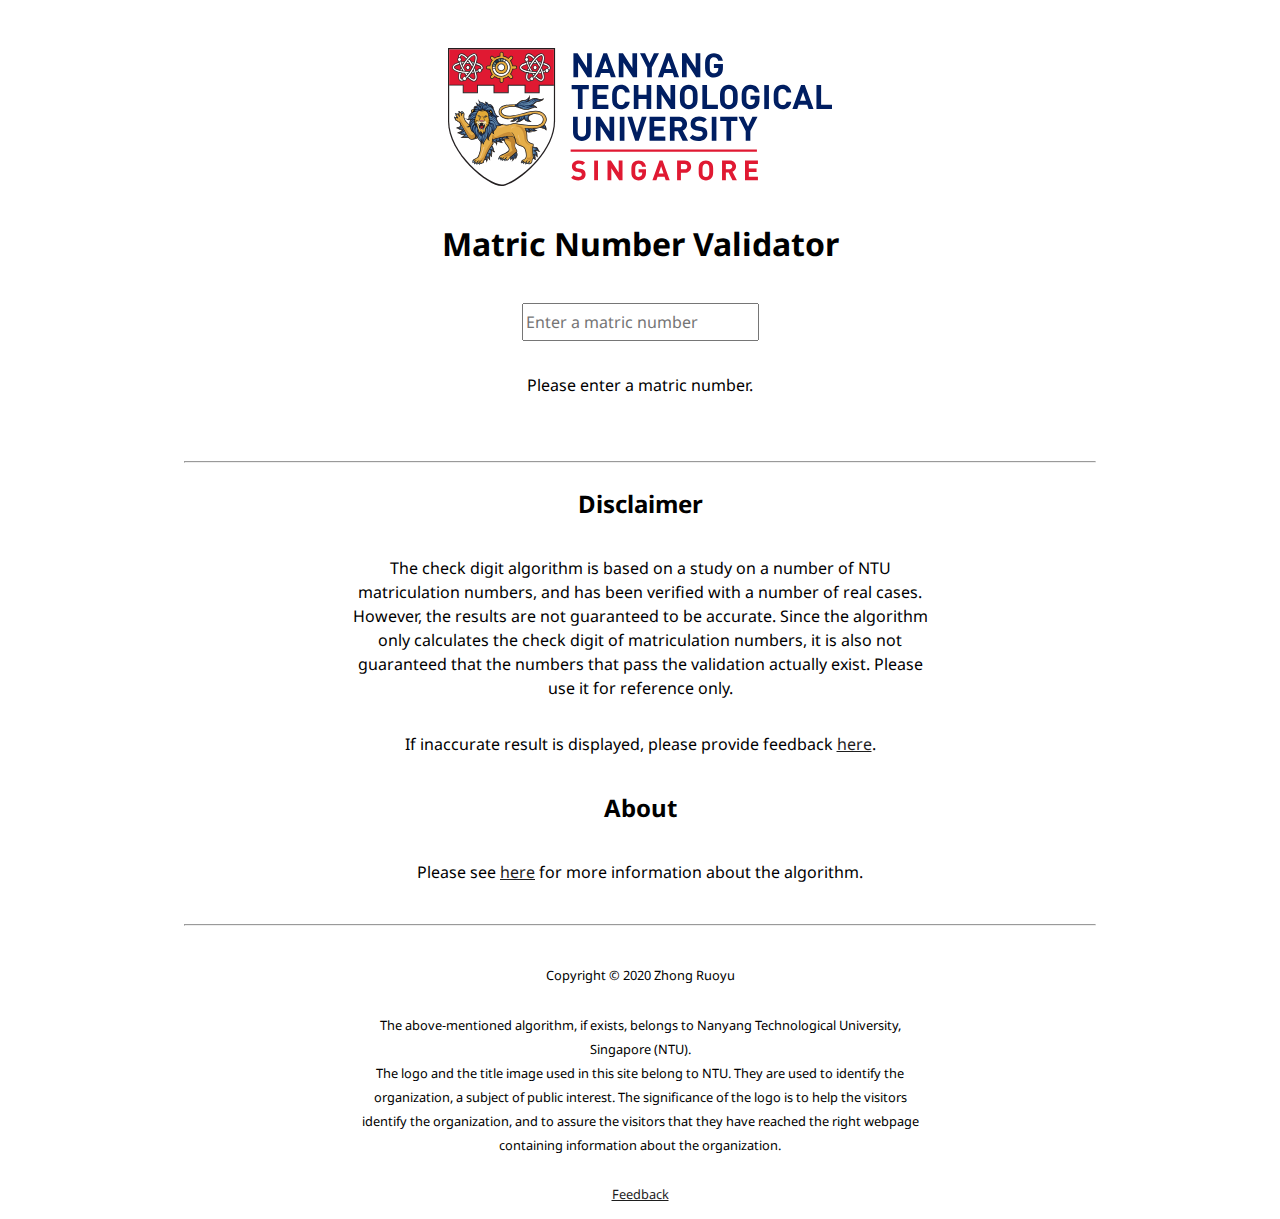
<file: index.html>
<!-- Copyright (c) 2020 Zhong Ruoyu -->

<!DOCTYPE html>
<html>

  <head>
    <title>NTU Matric Number Validator</title>
    <meta name="viewport" content="width=device-width, initial-scale=1.0" />
    <link rel="icon" type="image/png" href="assets/favicons/favicon-32.png" sizes="32x32" />
    <link rel="icon" type="image/png" href="assets/favicons/favicon-128.png" sizes="128x128" />
    <link rel="stylesheet" href="assets/style.css" />
    <link href="https://fonts.googleapis.com/css2?family=Noto+Sans:ital,wght@0,400;0,700;1,400;1,700&display=swap"
      rel="stylesheet" />
    <script src="scripts/ntu_matric.js"></script>
  </head>

  <body>
    <header>
      <img src="assets/NTU.svg" alt="Nanyang Technological University, Singapore" class="titleImage" />
      <h1>Matric Number Validator</h1>
    </header>
    <p><input id="input" type="text" placeholder="Enter a matric number" onkeyup="validate()" /></p>
    <p id="result">Please enter a matric number.</p>
    <hr />
    <h2>Disclaimer</h2>
    <p>
      The check digit algorithm is based on a study on a number of NTU
      matriculation numbers, and has been verified with a number of real
      cases. However, the results are not guaranteed to be accurate. Since
      the algorithm only calculates the check digit of matriculation
      numbers, it is also not guaranteed that the numbers that pass the
      validation actually exist. Please use it for reference only.
    </p>
    <p>
      If inaccurate result is displayed, please provide feedback
      <a href="https://github.com/ZhongRuoyu/ntu-matric-number/issues" target="_blank">here</a>.
    </p>
    <h2>About</h2>
    <p>
      Please see
      <a href="https://zhongruoyu.github.io/projects/2020-07/ntu-matric-number/" target="_blank">here</a>
      for more information about the algorithm.
    </p>
    <hr />
    <footer id="about">
      <p>
        Copyright © 2020 Zhong Ruoyu
      </p>
      <p>
        The above-mentioned algorithm, if exists, belongs to Nanyang
        Technological University, Singapore (NTU).
        <br />
        The logo and the title image used in this site belong to NTU.
        They are used to identify the organization, a subject of public
        interest. The significance of the logo is to help the visitors
        identify the organization, and to assure the visitors that they
        have reached the right webpage containing information about the
        organization.
      </p>
      <p>
        <a href="https://github.com/ZhongRuoyu/ntu-matric-number/issues" target="_blank">Feedback</a>
      </p>
    </footer>
  </body>

</html>
</file>
<file: assets/style.css>
body {
    width: 80%;
    min-width: 400px;
    max-width: 960px;
    margin: auto;
    font-family: "Noto Sans", sans-serif;
    text-align: center;
}
body {
    animation: opac 1s;
}
@keyframes opac {
    from {
        opacity: 0;
    }
    to {
        opacity: 1;
    }
}

footer {
    font-size: 0.8em;
}

img {
    margin: 10px;
    width: 50%;
}
img.titleImage {
    width: 40%;
    min-width: 200px;
    max-width: 576px;
    margin-top: 5%;
}

p {
    width: 60%;
    min-width: 360px;
    display: inline-block;
    line-height: 1.5rem;
}
p#result {
    height: 3rem;
}

a {
    color: #1e1e1e;
}

hr {
    margin: 1.5rem;
}

input {
    height: 2em;
    font-size: 1em;
    font-family: "Noto Sans", sans-serif;
}
[id="input"]input[type="text"] {
    width: 36%;
    min-width: 200px;
}
</file>
